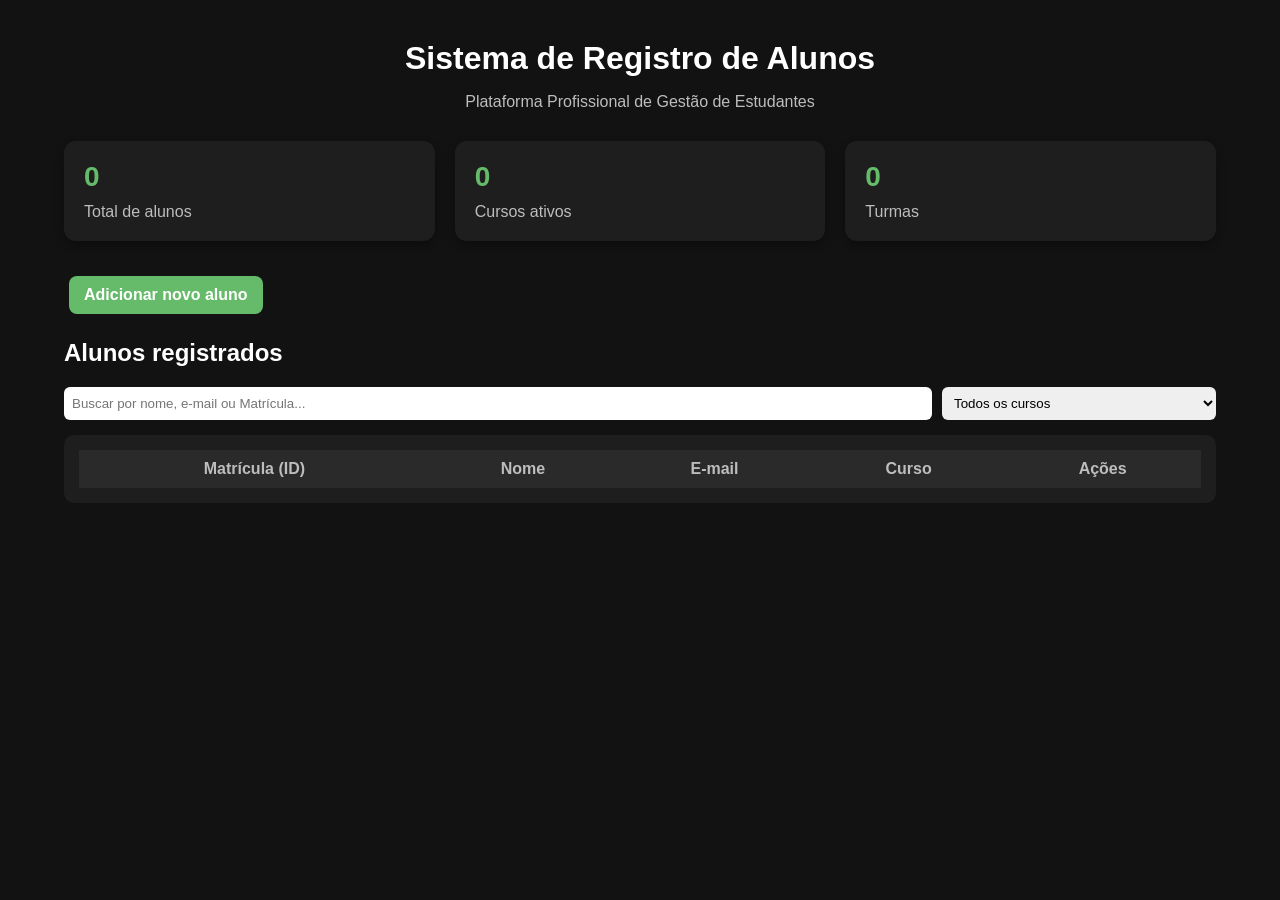
<file: alunos.html>
<!DOCTYPE html>
<html lang="pt-br">
<head>
    <meta charset="UTF-8">
    <meta name="viewport" content="width=device-width, initial-scale=1.0">
    <script src="./alunos.js" defer></script>
    <title>Gestão de Alunos</title>

    <link rel="stylesheet" href="style2.css">
    <link rel="shortcut icon" href="favicon-projeto-lista-de-alunos.png" type="image/x-icon">
</head>
<body>
    <div class="container">
        <div class="header">
            <h1>Sistema de Registro de Alunos</h1>
            <p>Plataforma Profissional de Gestão de Estudantes</p>
        </div>

        <div class="cards">
            <div class="card">
                <h2 id="total-alunos">0</h2>
                <p>Total de alunos</p>
            </div>

            <div class="card">
                <h2 id="total-cursos">0</h2>
                <p>Cursos ativos</p>
            </div>

            <div class="card">
                <h2 id="total-turmas">0</h2>
                <p>Turmas</p>
            </div>
        </div>

        <div class="add-aluno">
            <a href="cadastro-aluno.html" class="btn-add">
                Adicionar novo aluno
            </a>
        </div>

        <div class="aluno-area">
            <h2>Alunos registrados</h2>

            <div class="actions">
                <input type="text" id="busca-aluno" placeholder="Buscar por nome, e-mail ou Matrícula...">

                <select id="filtro-curso">
                    <option value="">Todos os cursos</option>
                    <option>Análise e Desenvolvimento de Sistemas</option>
                    <option>Ciência da Computação</option>
                    <option>Engenharia da Computação</option>
                </select>
            </div>

            <div class="tabela-area">
                <table>
                    <thead>
                        <tr>
                            <th>Matrícula (ID)</th>
                            <th>Nome</th>
                            <th>E-mail</th>
                            <th>Curso</th>
                            <th>Ações</th>
                        </tr>
                    </thead>

                    <tbody id="lista-alunos">
                        <!-- Exemplo da linha que depois vai vir do backend / JS -->
                         <!--
                         <tr>
                            <td>STU001</td>
                            <td>Nome Aluno</td>
                            <td>aluno@gmail.com</td>
                            <td>Análise e Desenvolvimento de Sistemas</td>
                            <td>
                                <a href="editar-aluno.html?id=STU001" class="btn-editar">Editar</a>
                                <button class="btn-excluir" data-id="STU001">Excluir</button>
                            </td>
                        </tr>
                    -->
                    </tbody>
                </table>
            </div>
        </div>

    </div>

</body>
</html>
</file>
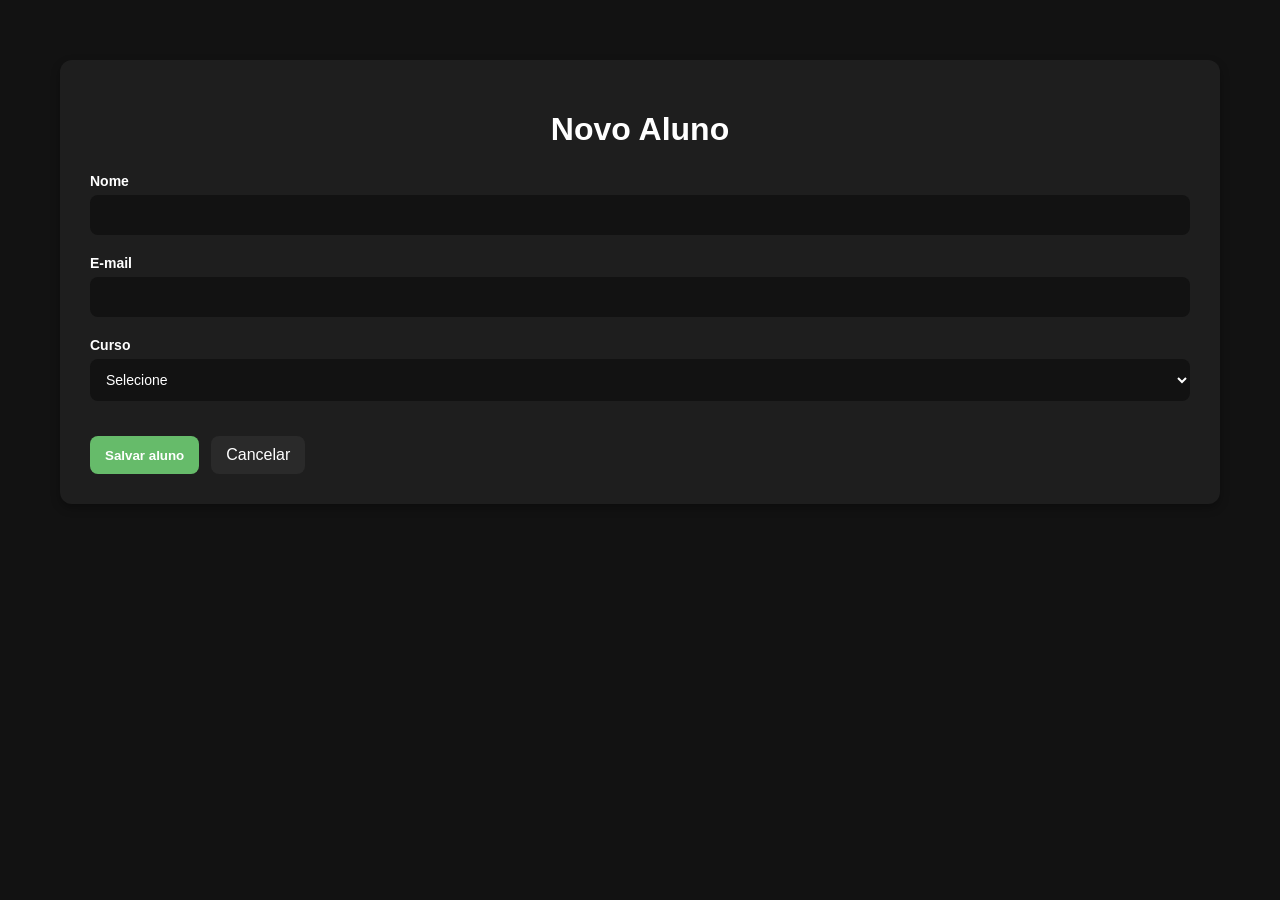
<file: cadastro-aluno.html>
<!-- <!DOCTYPE html>
<html lang="pt-br">
<head>
    <meta charset="UTF-8">
    <meta name="viewport" content="width=device-width, initial-scale=1.0">
    <script src="./cadastro-aluno.js" defer></script>
    <title>Cadastro de Alunos</title>

    <link rel="stylesheet" href="style3.css">
    <link rel="shortcut icon" href="Favicon do meu site.png" type="image/x-icon">
</head>
<body>

    <div class="container">

        <div class="header">
            <h1>Cadastro de aluno</h1>
            <p>Preencha os dados para registrar um novo aluno</p>
        </div>

        <div class="form-area">
            <form id="form-aluno">

                <div class="linha-form">
                    <div class="campo">
                        <label for="nome">Nome *</label>
                        <input type="text" id="nome" name="nome" placeholder="Digite o nome" required>
                    </div>

                    <div class="campo">
                        <label for="sobrenome">Sobrenome *</label>
                        <input type="text" id="sobrenome" name="sobrenome" placeholder="Digite o sobrenome" required>
                    </div>
                </div>

                <div class="linha-form">
                    <div class="campo">
                        <label for="email">E-mail *</label>
                        <input type="email" id="email" name="email" placeholder="aluno@exemplo.com" required>
                    </div>

                    <div class="campo">
                        <label for="telefone">Telefone *</label>
                        <input type="text" id="telefone" name="telefone" placeholder="(11) 98765-4321" required>
                    </div>
                </div>

                <div class="linha-form">
                    <div class="campo">
                        <label for="dataNascimento">Data de nascimento *</label>
                        <input type="date" id="dataNascimento" name="dataNascimento" required>
                    </div>

                    <div class="campo">
                        <label for="curso">Curso *</label>
                        <select id="curso" name="curso" required>
                            <option value="">Selecione um curso</option>
                            <option>Análise e Desenvolvimento de Sistemas</option>
                            <option>Ciência da Computação</option>
                            <option>Engenharia de Software</option>
                        </select>
                    </div>
                </div>

                <div class="linha-form">
                    <div class="campo">
                        <label for="dataMatricula">Data da matrícula *</label>
                        <input type="date" id="dataMatricula" name="dataMatricula" required>
                    </div>
                </div>

                <div class="botoes">
                    <button type="submit" class="btn-salvar">Registrar aluno</button>
                    <a href="alunos.html" class="btn-voltar">Cancelar</a>
                </div>

            </form>
        </div>

    </div>

</body>
</html> -->

<!-- Antigo código acima ^ -->

<!DOCTYPE html>
<html lang="pt-br">
<head>
    <meta charset="UTF-8">
    <meta name="viewport" content="width=device-width, initial-scale=1.0">
    <script src="./cadastro-aluno.js" defer></script>
    <title>Cadastro de Aluno</title>

    <link rel="stylesheet" href="style3.css">
    <link rel="shortcut icon" href="favicon-projeto-lista-de-alunos.png" type="image/x-icon">

</head>
<body>

<div class="container">
    <h1>Novo Aluno</h1>

    <form id="form-aluno">

        <div class="campo">
            <label>Nome</label>
            <input type="text" id="nome" name="nome" required>
        </div>

        <div class="campo">
            <label>E-mail</label>
            <input type="email" id="email" name="email" required>
        </div>

        <div class="campo">
            <label>Curso</label>
            <select id="curso" name="curso" required>
                <option value="">Selecione</option>
                <option>Análise e Desenvolvimento de Sistemas</option>
                <option>Ciência da Computação</option>
                <option>Engenharia da Computação</option>
            </select>
        </div>

        <div class="botoes">
            <button type="submit" class="btn-cadastrar">Salvar aluno</button>
            <a href="alunos.html" class="btn-voltar">Cancelar</a>
        </div>

    </form>
</div>

</body>
</html>
</file>
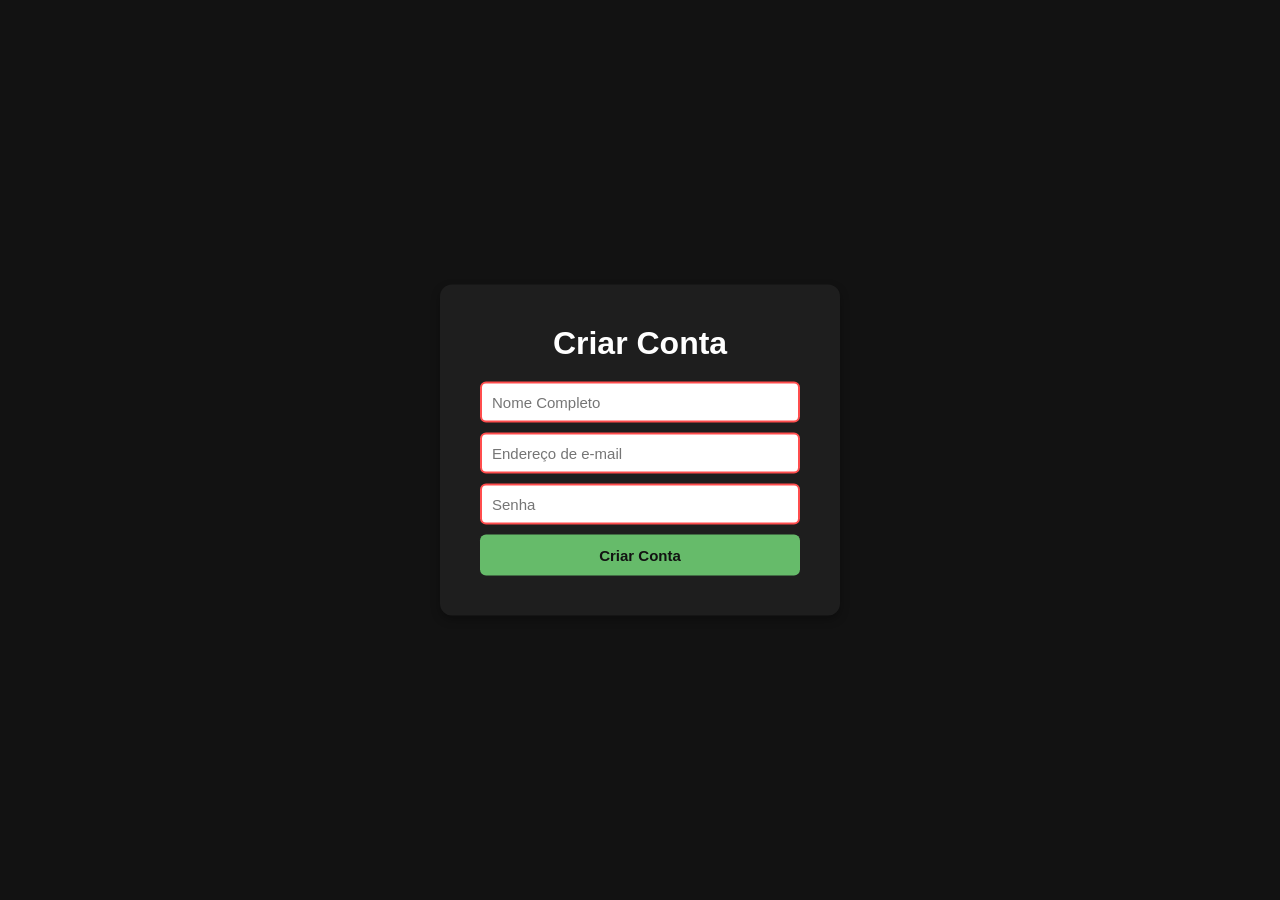
<file: cadastro.html>
<!DOCTYPE html>
<html lang="pt-br">
<head>
    <meta charset="UTF-8">
    <meta name="viewport" content="width=device-width, initial-scale=1.0">
    <script src="./cadastro.js" defer></script>
    <title>Criar Conta</title>

    <link rel="stylesheet" href="style.css">
    <link rel="shortcut icon" href="favicon-projeto-lista-de-alunos.png" type="image/x-icon">
</head>
<body>
    <div class="tela-login">
        <h1>Criar Conta</h1>
        <form action="/cadastro" method="POST">
            <input type="text" class="nome" name="nome" placeholder="Nome Completo" required>
            <input type="email" class="email" name="email" placeholder="Endereço de e-mail" required>
            <input type="password" class="senha" name="senha" placeholder="Senha" required minlength="8">
            <button type="submit" onclick="window.location.href='login.html'">Criar Conta</button>
        </form>
    </div>
</body>
</html>
</file>
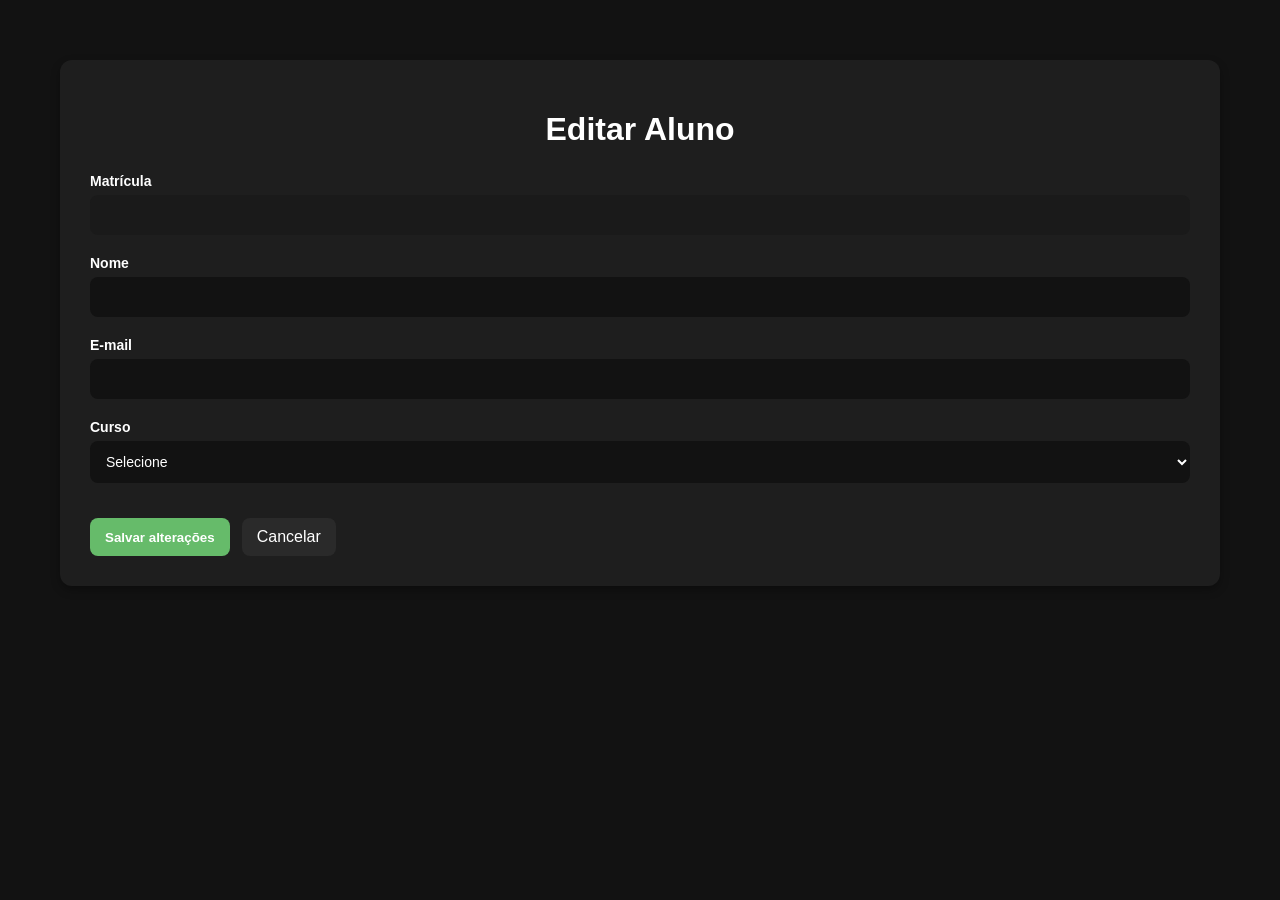
<file: editar-aluno.html>
<!DOCTYPE html>
<html lang="pt-br">
<head>
    <meta charset="UTF-8">
    <meta name="viewport" content="width=device-width, initial-scale=1.0">
    <script src="./editar-aluno.js" defer></script>
    <title>Editar Aluno</title>

    <link rel="stylesheet" href="style3.css">
    <link rel="shortcut icon" href="favicon-projeto-lista-de-alunos.png" type="image/x-icon">

</head>
<body>

<div class="container">
    <h1>Editar Aluno</h1>

    <form id="form-editar-aluno">

        <div class="campo">
            <label>Matrícula</label>
            <input type="text" id="matricula" name="matricula" readonly>
        </div>

        <div class="campo">
            <label>Nome</label>
            <input type="text" id="nome" name="nome" required>
        </div>

        <div class="campo">
            <label>E-mail</label>
            <input type="email" id="email" name="email" required>
        </div>

        <div class="campo">
            <label>Curso</label>
            <select id="curso" required>
                <option value="">Selecione</option>
                <option>Análise e Desenvolvimento de Sistemas</option>
                <option>Ciência da Computação</option>
                <option>Engenharia da Computação</option>
            </select>
        </div>

        <div class="botoes">
            <button type="submit" class="btn-cadastrar">Salvar alterações</button>
            <a href="alunos.html" class="btn-voltar">Cancelar</a>
        </div>

    </form>
</div>

</body>
</html>
</file>
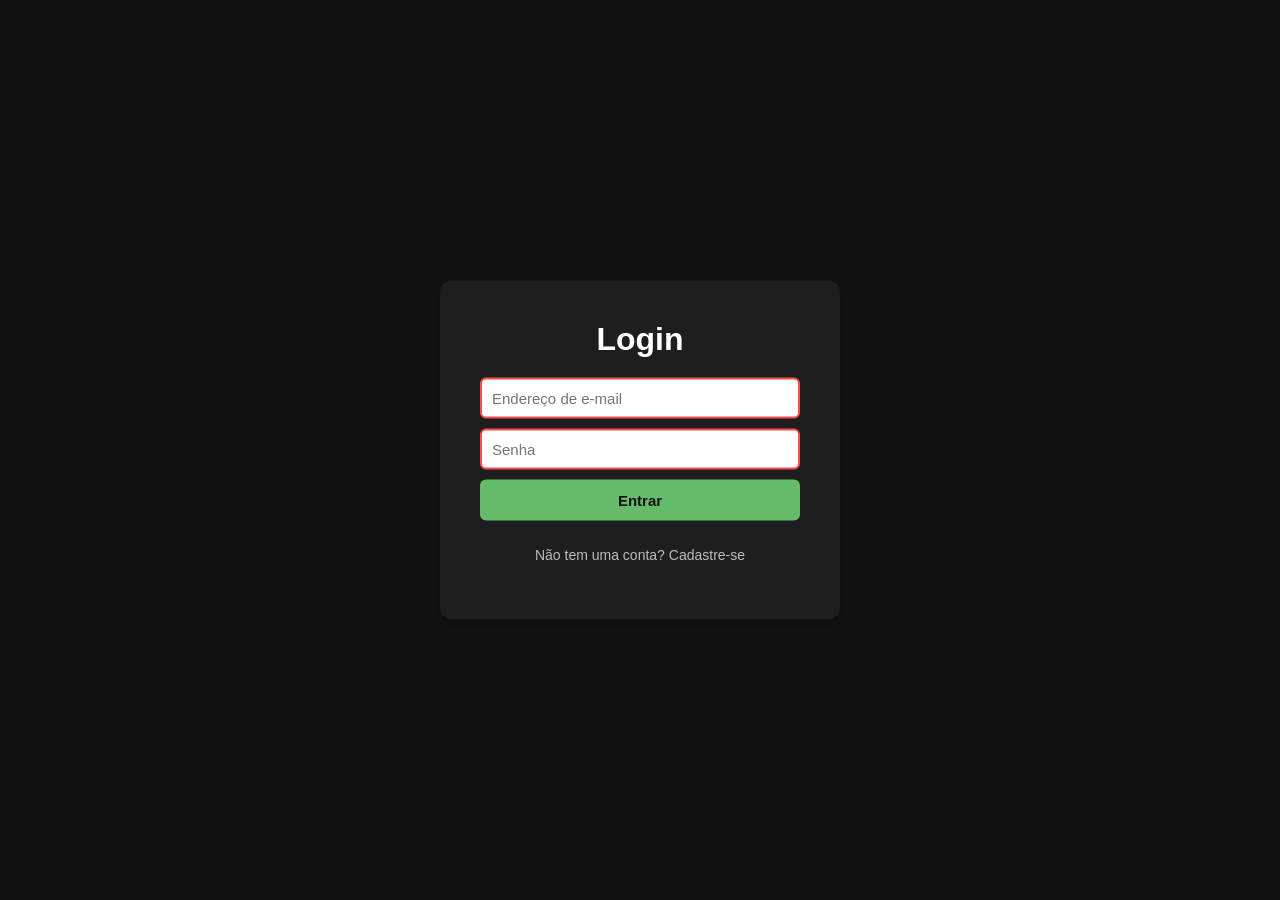
<file: login.html>
<!DOCTYPE html>
<html lang="pt-br">
<head>
    <meta charset="UTF-8">
    <meta name="viewport" content="width=device-width, initial-scale=1.0">
    <script src="./login.js" defer></script>
    <title>Tela de login</title>

    <link rel="stylesheet" href="style.css">
    <link rel="shortcut icon" href="favicon-projeto-lista-de-alunos.png" type="image/x-icon">
</head>
<body>
    <div class="tela-login">
        <h1>Login</h1>
        <form method="post"> <!--Pra onde os dados vão no backend"-->
        <input type="email" name="email" placeholder="Endereço de e-mail" required> <!--placeholder - é o que fica dentro do input-->
        <input type="password" name="senha" placeholder="Senha" required minlength="8"> <!--Esse "password" ele deixa os digitos "escondidos"-->
             <button type="submit">Entrar</button> <!--Esse "submit" envia o formulário-->
             <p><a href="cadastro.html">Não tem uma conta? Cadastre-se</a></p>
        </form>
    </div>
</body>
</html>
</file>
<file: style2.css>
body {
    margin: 0;
    font-family: Arial, Helvetica, sans-serif;
    background-color: #121212;
    color: #FFFFFF;
}

.container {
    width: 90%;
    max-width: 1200px;
    margin: 40px auto;
}

.header {
    text-align: center;
    margin-bottom: 30px;
}

.header h1 {
    margin-bottom: 10px;
    font-size: 32px;
}

.header p {
    color: #bdbdbd;
    font-size: 16px;
}

.cards {
    display: flex;
    gap: 20px;
    margin-bottom: 30px;
    flex-wrap: wrap;
    pointer-events: none;
}

.card {
    background-color: #1e1e1e;
    padding: 20px;
    border-radius: 12px;
    flex: 1;
    min-width: 200px;
    box-shadow: 0 4px 10px rgba(0, 0, 0, 0.3);
}

.card h2 {
    margin: 0 0 10px 0;
    color: #66BB6A;
    font-size: 28px;
}

.card p {
    margin: 0;
    color: #bdbdbd;
    font-size: 16px;
}

.add-aluno {
    margin-bottom: 20px;
}

.add-aluno button {
    background-color: #66BB6A;
    border: none;
    padding: 10px 15px;
    border-radius: 6px;
    cursor: pointer;
    color: #FFFFFF;
    font-weight: bold;
}

.actions {
    display: flex;
    gap: 10px;
    margin-bottom: 15px;
}

.actions input {
    padding: 8px;
    border-radius: 6px;
    border: none;
    width: 900px;
}

.actions select {
    padding: 8px;
    border-radius: 6px;
    border: none;
}

.tabela-area {
    background-color: #1e1e1e;
    padding: 15px;
    border-radius: 10px;
}

table {
    width: 100%;
    border-collapse: collapse;
}

thead {
    background-color: #2a2a2a;
}

th, td {
    padding: 10px;
    text-align: center;
}

th {
    color: #bdbdbd;
}

tbody tr {
    border-top: 1px solid #444;
}

.btn-editar {
    background-color: #66BB6A;
    color: #FFFFFF;
    text-decoration: none;
    padding: 5px 10px;
    border-radius: 8px;
    display: inline-block;
    margin-right: 5px;
    font-weight: bold;
    cursor: pointer;
    
    
}

.btn-excluir {
    background-color: #E53935;
    color: #FFFFFF;
    border: none;
    padding: 5px 10px;
    border-radius: 8px;
    display: inline-block;
    margin-right: 5px;
    font-weight: bold;
    font-size: 14px;
    cursor: pointer;
}

.btn-add {
    background-color: #66BB6A;
    border: none;
    padding: 10px 15px;
    border-radius: 8px;
    margin: 5px;
    text-decoration: none;
    cursor: pointer;
    color: #FFFFFF;
    font-weight: bold;
    display: inline-block;
}
</file>
<file: style3.css>
body {
    margin: 0;
    font-family: Arial, Helvetica, sans-serif;
    background-color: #121212;
    color: #FFFFFF;
}

.container {
    width: 90%;
    max-width: 1100px;
    margin: 60px auto;
    background-color: #1E1E1E;
    padding: 30px;
    border-radius: 12px;
    box-shadow: 0 4px 10px rgba(0, 0, 0, 0.3);
}

.container h1 {
    text-align: center;
    margin-bottom: 25px;
    font-size: 32px;
}

form {
    display: flex;
    flex-direction: column;
    gap: 20px;
}

.campo {
    display: flex;
    flex-direction: column;
    flex: 1;
    min-width: 250px;
}

.campo label {
    margin-bottom: 6px;
    font-size: 14px;
    font-weight: bold;
    color: #FFFFFF;
}

.campo input,
.campo select {
    padding: 12px;
    border: none;
    border-radius: 8px;
    outline: none;
    background-color: #121212;
    color: #FFFFFF;
    font-size: 14px;
}

.botoes {
    display: flex;
    gap: 12px;
    margin-top: 15px;
}

.btn-cadastrar {
    background-color: #66bb6a;
    border: none;
    padding: 10px 15px;
    border-radius: 8px;
    color: #FFFFFF;
    font-weight: bold;
    cursor: pointer;
    text-decoration: none;
}

.btn-voltar {
    background-color: #2a2a2a;
    padding: 10px 15px;
    border-radius: 8px;
    color: #FFFFFF;
    text-decoration: none;
    cursor: pointer;
}

.btn-cadastrar:hover {
    background-color: #57a85b;
}

.btn-voltar:hover {
    background-color: #3a3a3a;
}

input[readonly] {
    opacity: 0.8;
    background-color: #1a1a1a;
    cursor: not-allowed;
}
</file>
<file: style.css>
body {
    margin: 0;
    font-family: arial, Arial, Helvetica, sans-serif;
    background-color: #121212;
    color: #FFFFFF;

}

form {
    display: flex;
    flex-direction: column; /* Empilha os elementos */
    gap: 10px; /* O espaço que substitui o <br> */
}

.tela-login {
    background-color: #1e1e1e;
    position: absolute;
    top: 50%;
    left: 50%;
    transform: translate(-50%, -50%);
    padding: 40px;
    border-radius: 12px;
    color: #FFFFFF;
    width: 320px;
    box-shadow: 0 4px 10px rgba(0, 0, 0, 0.3);
}

.tela-login h1 {
    margin-top: 0;
    margin-bottom: 20px;
    text-align: center;
}

.tela-login p {
    margin-top: 15px;
    text-align: center;
}

.tela-login a{
    color: #bdbdbd;
    text-decoration: none;
    font-size: 14px;
}

.tela-login a:hover {
    text-decoration: underline;
}

input {
    padding: 10px;
    border: none;
    border-radius: 6px;
    outline: none;
    font-size: 15px;
    transition: 0.3s;
}

button { 
    background-color: #66bb6a;
    border: none;
    padding: 12px; 
    width: 100%;
    border-radius: 6px;
    color: #121212;
    font-size: 15px;
    font-weight: bold;
    cursor: pointer;
}

/* Quando o e-mail estiver mal formatado ou o campo obrigatório estiver vazio */
input:invalid {
    border: 2px solid #ff4d4d; /* Borda vermwlha */
}

/* Quando o usuário digitar corretamente */
input:valid {
    border: 2px solid #2ecc71; /* Borda verde */
}

button:hover {
    background-color: #57a85b;
}
</file>
